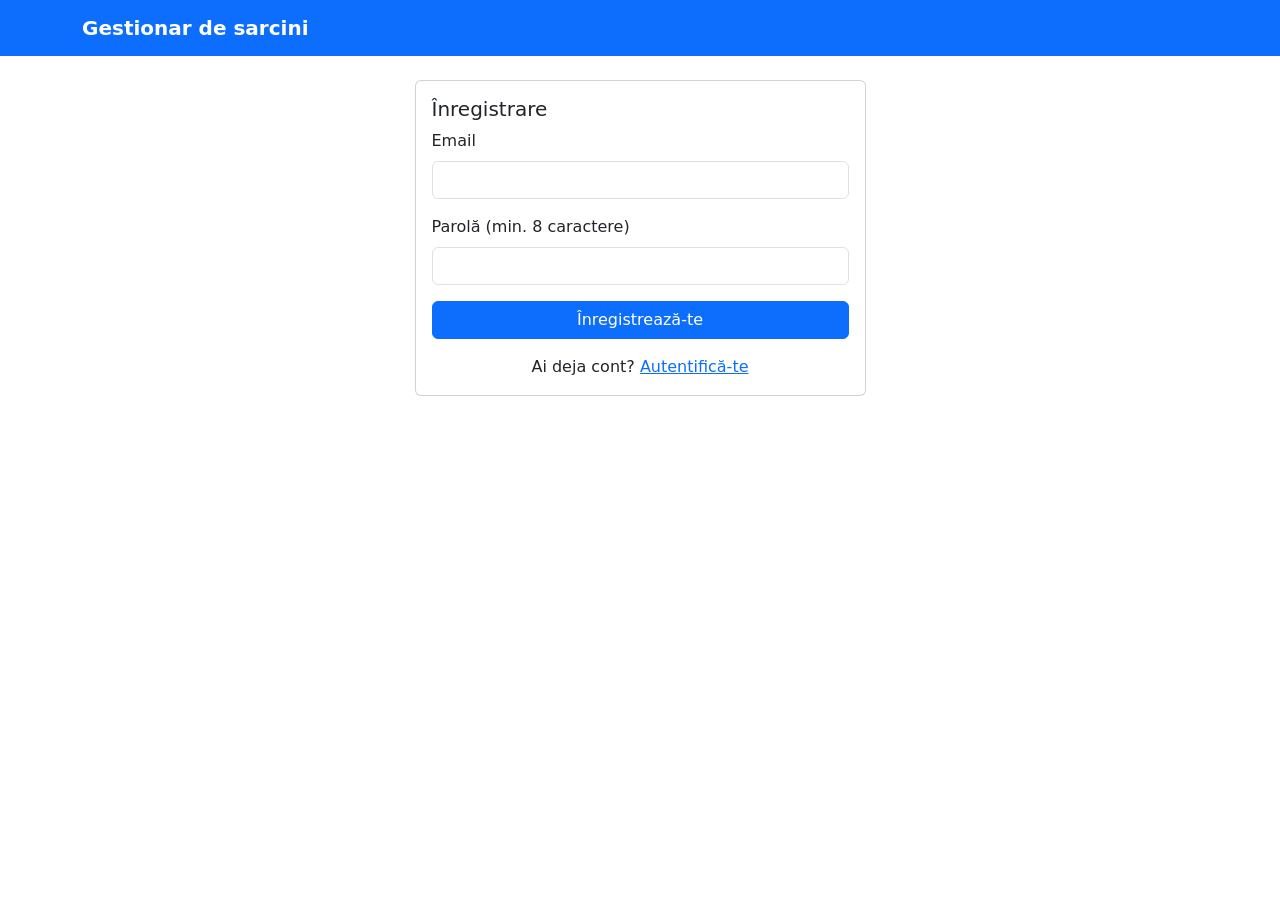
<file: lab04-web-ui/index.html>
<!DOCTYPE html>
<html lang="ro">
<head>
    <meta charset="UTF-8">
    <meta name="viewport" content="width=device-width, initial-scale=1.0">
    <title>Gestionar de sarcini</title>
    <link href="https://cdn.jsdelivr.net/npm/bootstrap@5.3.3/dist/css/bootstrap.min.css" rel="stylesheet">
</head>
<body>

<nav class="navbar navbar-dark bg-primary">
    <div class="container">
        <span class="navbar-brand fw-bold">Gestionar de sarcini</span>
        <div class="d-flex align-items-center gap-3">
            <span id="task-counter" class="text-white small d-none"></span>
            <div id="user-info" class="d-none align-items-center gap-3">
                <span id="user-email" class="text-white small"></span>
                <button class="btn btn-outline-light btn-sm" onclick="logout()">Deconectare</button>
            </div>
        </div>
    </div>
</nav>

<div class="container mt-4">

    <div id="auth-section">
        <div class="row justify-content-center">
            <div class="col-md-5">

                <div id="register-form" class="card">
                    <div class="card-body">
                        <h5 class="card-title">Înregistrare</h5>
                        <div id="register-error" class="alert alert-danger d-none"></div>
                        <div id="register-success" class="alert alert-success d-none"></div>
                        <div class="mb-3">
                            <label class="form-label">Email</label>
                            <input type="email" id="register-email" class="form-control">
                        </div>
                        <div class="mb-3">
                            <label class="form-label">Parolă (min. 8 caractere)</label>
                            <input type="password" id="register-password" class="form-control">
                        </div>
                        <button class="btn btn-primary w-100" onclick="registerUser()">Înregistrează-te</button>
                        <p class="text-center mt-3 mb-0">
                            Ai deja cont? <a href="#" onclick="toggleAuthForm(); return false;">Autentifică-te</a>
                        </p>
                    </div>
                </div>

                <div id="login-form" class="card d-none">
                    <div class="card-body">
                        <h5 class="card-title">Autentificare</h5>
                        <div id="login-error" class="alert alert-danger d-none"></div>
                        <div class="mb-3">
                            <label class="form-label">Email</label>
                            <input type="email" id="login-email" class="form-control">
                        </div>
                        <div class="mb-3">
                            <label class="form-label">Parolă</label>
                            <input type="password" id="login-password" class="form-control">
                        </div>
                        <button class="btn btn-primary w-100" onclick="loginUser()">Conectează-te</button>
                        <p class="text-center mt-3 mb-0">
                            Nu ai cont? <a href="#" onclick="toggleAuthForm(); return false;">Înregistrează-te</a>
                        </p>
                    </div>
                </div>

            </div>
        </div>
    </div>

    <div id="tasks-section" class="d-none">

        <div class="card mb-4">
            <div class="card-body">
                <h5 class="card-title">Adaugă o sarcină</h5>
                <div class="mb-3">
                    <input type="text" id="new-task-title" class="form-control" placeholder="Titlu">
                </div>
                <div class="mb-3">
                    <textarea id="new-task-description" class="form-control" placeholder="Descriere (opțional)" rows="2"></textarea>
                </div>
                <button class="btn btn-success" onclick="addTask()">Adaugă</button>
            </div>
        </div>

        <div class="form-check mb-2">
            <input class="form-check-input" type="checkbox" id="only-incomplete" onchange="loadTasks()">
            <label class="form-check-label" for="only-incomplete">
                Afișează doar sarcinile nefinalizate
            </label>
        </div>

        <div class="mb-3">
            <input type="text" id="search-title" class="form-control" placeholder="Caută după titlu (local)"
                   oninput="applyClientSearch()">
        </div>

        <h5>Sarcinile mele</h5>
        <div id="task-list"></div>

    </div>
</div>

<script src="https://cdn.jsdelivr.net/npm/bootstrap@5.3.3/dist/js/bootstrap.bundle.min.js"></script>
<script>
    const API = "http://127.0.0.1:8000";
    let lastTasks = [];
    let editingTaskId = null;

    function saveToken(token) {
        localStorage.setItem("token", token);
    }

    function getToken() {
        return localStorage.getItem("token");
    }

    function logout() {
        localStorage.removeItem("token");
        lastTasks = [];
        editingTaskId = null;
        updateUI();
    }

    function updateUI() {
        const token = getToken();
        if (token) {
            document.getElementById("auth-section").classList.add("d-none");
            document.getElementById("tasks-section").classList.remove("d-none");
            document.getElementById("user-info").classList.remove("d-none");
            document.getElementById("user-info").classList.add("d-flex");
            document.getElementById("task-counter").classList.remove("d-none");
            try {
                const payload = JSON.parse(atob(token.split(".")[1]));
                document.getElementById("user-email").textContent = payload.sub;
            } catch (e) {
                document.getElementById("user-email").textContent = "";
            }
            loadTasks();
        } else {
            document.getElementById("auth-section").classList.remove("d-none");
            document.getElementById("tasks-section").classList.add("d-none");
            document.getElementById("user-info").classList.add("d-none");
            document.getElementById("user-info").classList.remove("d-flex");
            document.getElementById("task-counter").classList.add("d-none");
        }
    }

    function toggleAuthForm() {
        document.getElementById("register-form").classList.toggle("d-none");
        document.getElementById("login-form").classList.toggle("d-none");
    }

    function showError(elementId, message) {
        const el = document.getElementById(elementId);
        el.textContent = typeof message === "string" ? message : JSON.stringify(message);
        el.classList.remove("d-none");
    }

    function showSuccess(elementId, message) {
        const el = document.getElementById(elementId);
        el.textContent = message;
        el.classList.remove("d-none");
    }

    function hideAlert(elementId) {
        document.getElementById(elementId).classList.add("d-none");
    }

    function showTaskMessage(message) {
        document.getElementById("task-list").innerHTML =
            `<div class="alert alert-warning mb-0">${escapeHtml(message)}</div>`;
    }

    function escapeHtml(text) {
        const div = document.createElement("div");
        div.textContent = String(text);
        return div.innerHTML;
    }

    async function registerUser() {
        hideAlert("register-error");
        hideAlert("register-success");
        const email = document.getElementById("register-email").value.trim();
        const parola = document.getElementById("register-password").value;
        try {
            const response = await fetch(`${API}/inregistrare`, {
                method: "POST",
                headers: { "Content-Type": "application/json" },
                body: JSON.stringify({ email, parola })
            });
            if (!response.ok) {
                const err = await response.json();
                const detail = err.detail;
                const msg = Array.isArray(detail)
                    ? detail.map((d) => d.msg).join("; ")
                    : (detail || "Eroare la înregistrare.");
                showError("register-error", msg);
                return;
            }
            showSuccess("register-success", "Cont creat! Te poți autentifica.");
            setTimeout(toggleAuthForm, 1500);
        } catch {
            showError("register-error", "Nu se poate contacta serverul.");
        }
    }

    async function loginUser() {
        hideAlert("login-error");
        const email = document.getElementById("login-email").value.trim();
        const parola = document.getElementById("login-password").value;
        const formData = new URLSearchParams();
        formData.append("username", email);
        formData.append("password", parola);
        try {
            const response = await fetch(`${API}/autentificare`, {
                method: "POST",
                body: formData
            });
            if (!response.ok) {
                showError("login-error", "Email sau parolă incorecte.");
                return;
            }
            const data = await response.json();
            saveToken(data.access_token);
            updateUI();
        } catch {
            showError("login-error", "Nu se poate contacta serverul.");
        }
    }

    async function loadTasks() {
        const token = getToken();
        const onlyIncomplete = document.getElementById("only-incomplete").checked;
        const url = onlyIncomplete
            ? `${API}/sarcini?doar_nefinalizate=true`
            : `${API}/sarcini`;
        try {
            const response = await fetch(url, {
                headers: { "Authorization": `Bearer ${token}` }
            });
            if (response.status === 401) {
                logout();
                return;
            }
            if (!response.ok) return;
            lastTasks = await response.json();
            applyClientSearch();
        } catch {
            document.getElementById("task-list").innerHTML =
                `<div class="alert alert-warning">Nu se poate contacta serverul.</div>`;
        }
    }

    function updateTaskCounter(tasks) {
        const total = tasks.length;
        const done = tasks.filter((t) => t.finalizata).length;
        document.getElementById("task-counter").textContent =
            `${total} sarcini / ${done} finalizate`;
    }

    function applyClientSearch() {
        const query = document.getElementById("search-title").value.trim().toLowerCase();
        let visible = lastTasks;
        if (query) {
            visible = lastTasks.filter((t) =>
                (t.titlu || "").toLowerCase().includes(query)
            );
        }
        renderTasks(visible);
        updateTaskCounter(lastTasks);
    }

    function renderTasks(tasks) {
        const container = document.getElementById("task-list");
        if (tasks.length === 0) {
            container.innerHTML = `<p class="text-muted">Nicio sarcină de afișat.</p>`;
            return;
        }
        container.innerHTML = tasks.map((task) => {
            if (editingTaskId === task.id) {
                return `
                <div class="card mb-2" id="task-card-${task.id}">
                    <div class="card-body">
                        <input type="text" id="edit-title-${task.id}" class="form-control mb-2"
                               value="${escapeHtml(task.titlu)}">
                        <textarea id="edit-desc-${task.id}" class="form-control mb-2" rows="2">${escapeHtml(task.descriere || "")}</textarea>
                        <button class="btn btn-sm btn-primary" onclick="saveTaskEdit(${task.id})">Salvează</button>
                        <button class="btn btn-sm btn-secondary" onclick="cancelTaskEdit()">Anulează</button>
                    </div>
                </div>`;
            }
            return `
            <div class="card mb-2" id="task-card-${task.id}">
                <div class="card-body d-flex justify-content-between align-items-start">
                    <div>
                        <h6 class="mb-1">
                            ${escapeHtml(task.titlu)}
                            <span class="badge ${task.finalizata ? "bg-success" : "bg-secondary"} ms-2">
                                ${task.finalizata ? "Finalizată" : "În progres"}
                            </span>
                        </h6>
                        <p class="text-muted small mb-0">${escapeHtml(task.descriere || "")}</p>
                    </div>
                    <div class="d-flex gap-2 ms-3 flex-shrink-0">
                        <button class="btn btn-sm btn-outline-primary"
                            onclick="startTaskEdit(${task.id})">Editează</button>
                        <button class="btn btn-sm btn-outline-success"
                            onclick="completeTask(${task.id})" ${task.finalizata ? "disabled" : ""}>
                            Finalizează
                        </button>
                        <button class="btn btn-sm btn-outline-danger"
                            onclick="deleteTask(${task.id})">Șterge</button>
                    </div>
                </div>
            </div>`;
        }).join("");
    }

    async function addTask() {
        const title = document.getElementById("new-task-title").value.trim();
        if (!title) return;
        const token = getToken();
        try {
            const response = await fetch(`${API}/sarcini`, {
                method: "POST",
                headers: {
                    "Content-Type": "application/json",
                    "Authorization": `Bearer ${token}`
                },
                body: JSON.stringify({
                    titlu: title,
                    descriere: document.getElementById("new-task-description").value.trim() || null
                })
            });
            if (response.ok) {
                document.getElementById("new-task-title").value = "";
                document.getElementById("new-task-description").value = "";
                loadTasks();
            }
        } catch {
            showTaskMessage("Nu se poate contacta serverul.");
        }
    }

    function startTaskEdit(taskId) {
        editingTaskId = taskId;
        applyClientSearch();
    }

    function cancelTaskEdit() {
        editingTaskId = null;
        applyClientSearch();
    }

    async function saveTaskEdit(taskId) {
        const title = document.getElementById(`edit-title-${taskId}`).value.trim();
        const description = document.getElementById(`edit-desc-${taskId}`).value.trim();
        if (!title) return;
        const token = getToken();
        try {
            const response = await fetch(`${API}/sarcini/${taskId}`, {
                method: "PUT",
                headers: {
                    "Content-Type": "application/json",
                    "Authorization": `Bearer ${token}`
                },
                body: JSON.stringify({ titlu: title, descriere: description || null })
            });
            if (response.ok) {
                editingTaskId = null;
                loadTasks();
            }
        } catch {
            showTaskMessage("Eroare la salvare.");
        }
    }

    async function completeTask(taskId) {
        const token = getToken();
        try {
            const response = await fetch(`${API}/sarcini/${taskId}/finalizeaza`, {
                method: "PATCH",
                headers: { "Authorization": `Bearer ${token}` }
            });
            if (response.ok) loadTasks();
        } catch {
            showTaskMessage("Nu se poate contacta serverul.");
        }
    }

    async function deleteTask(taskId) {
        if (!window.confirm("Ești sigur că vrei să ștergi această sarcină?")) return;
        const token = getToken();
        try {
            const response = await fetch(`${API}/sarcini/${taskId}`, {
                method: "DELETE",
                headers: { "Authorization": `Bearer ${token}` }
            });
            if (response.ok) loadTasks();
        } catch {
            showTaskMessage("Nu se poate contacta serverul.");
        }
    }

    document.addEventListener("DOMContentLoaded", updateUI);
</script>
</body>
</html>
</file>
